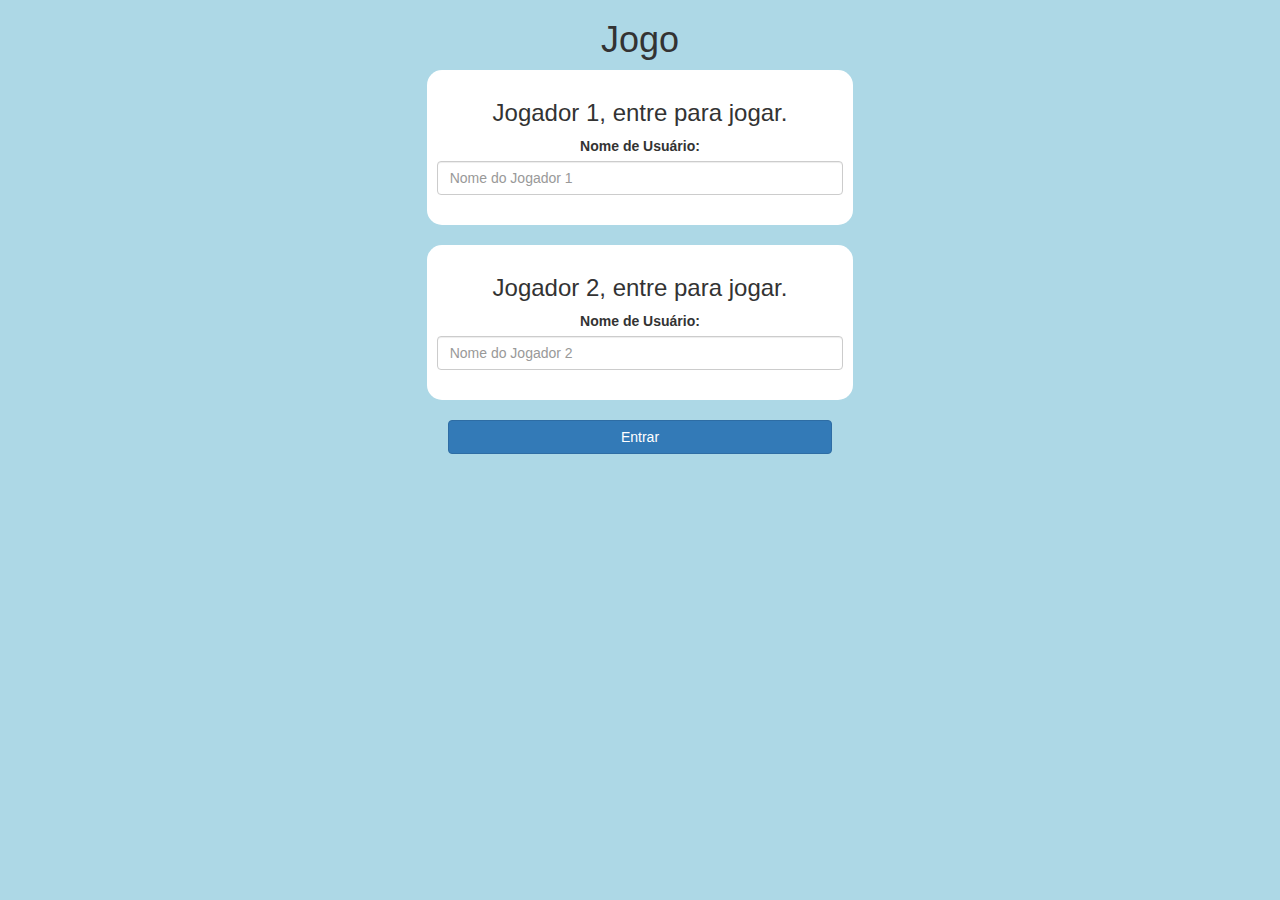
<file: index.html>
<!DOCTYPE html>
<html>
	<head>
	
		<title>Adivinhe a Palavra</title>

		<meta http-equiv="Content-Type" content="text/html; charset=utf-8">
		<meta name="viewport" content="width=device-width, initial-scale=1">
		<link rel="stylesheet" href="https://maxcdn.bootstrapcdn.com/bootstrap/3.4.0/css/bootstrap.min.css">
		<script src="https://ajax.googleapis.com/ajax/libs/jquery/3.4.1/jquery.min.js"></script>
		<script src="https://maxcdn.bootstrapcdn.com/bootstrap/3.4.0/js/bootstrap.min.js"></script>

		<link rel="stylesheet" type="text/css" href="game.css">

		<script src="game_login.js"></script>

	</head>


	<body>

		<center>
	
			<h1>Jogo</h1>

			<div class="col-lg-4 col-sm-8 col-xs-11 login_div1">
				
				<h3 >Jogador 1, entre para jogar.</h3>
				<label >Nome de Usuário:</label>
		 		<input type="text" id="player1_name_input" class="form-control" placeholder="Nome do Jogador 1">
		 		<br>

			</div>
			
			<br>
	
			<div class="col-lg-4 col-sm-8 col-xs-11 login_div2">
				
				<h3 >Jogador 2, entre para jogar.</h3>
		  		<label >Nome de Usuário:</label>
		 		<input type="text" id="player2_name_input" class="form-control" placeholder="Nome do Jogador 2">
				<br>
			
			</div>
	
			<br>
		
			<button style="width:30%" class="btn btn-primary" onclick="addUser()">Entrar</button>

		</center>

	</body>
	
</html>
</file>
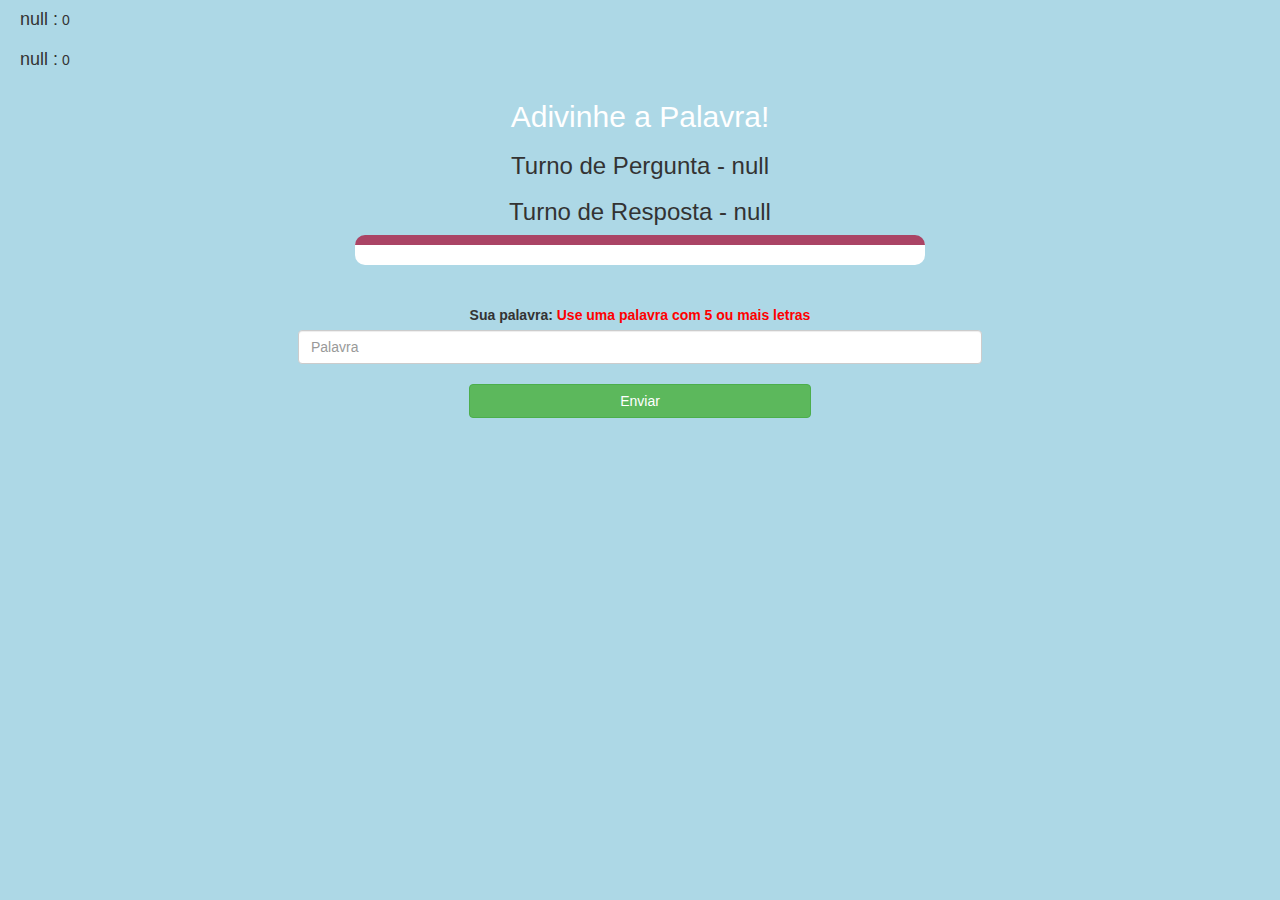
<file: game_page.html>
<!DOCTYPE html>
<html>

	<head>
		
		<title>Adivinhe a Palavra!</title>

		<meta name="viewport" content="width=device-width, initial-scale=1">
		<link rel="stylesheet" href="https://maxcdn.bootstrapcdn.com/bootstrap/3.4.0/css/bootstrap.min.css">
		<script src="https://ajax.googleapis.com/ajax/libs/jquery/3.4.1/jquery.min.js"></script>
		<script src="https://maxcdn.bootstrapcdn.com/bootstrap/3.4.0/js/bootstrap.min.js"></script>

		<link rel="stylesheet" type="text/css" href="game.css">

	</head>

	<body>

		<h4 id="player1_name"></h4> <span id="player1_score"></span>
		<br>
		<h4 id="player2_name"></h4> <span id="player2_score"></span>

		<div class="container">
	
			<center>
				
				<h2 style="color: white;">Adivinhe a Palavra!</h2>
				<h3 id="player_question"></h3>
				<h3 id="player_answer"></h3>
				<div id="output" class="col-lg-6"> </div>
				<br><br>
				<label>Sua palavra: <b style="color: red">Use uma palavra com 5 ou mais letras</b></label>
				<input type="text" id="word" class="form-control" placeholder="Palavra">
				<br>
				<button onclick="send()" class="btn btn-success" style="width: 30%;">Enviar</button>
	
			</center>

		</div>

		<script src="game_page.js"></script>

	</body>
	
</html>
</file>
<file: game.css>
body
{
	background: lightblue;
}

.login_div1 , .login_div2
{
	background: white;
	padding: 10px;
	float: none;
	border-radius: 15px;
}

#player1_name , #player2_name
{
	display: inline-block;
	margin-left: 20px;
}

#word
{
	width: 60%;
}

#word_display
{
	letter-spacing: 5px;
}

#output
{
	background: white;
	border-radius: 10px;
	border-top: 10px solid #AA4465;
	padding: 10px;
	float: none;
	text-align: left;
}
</file>
